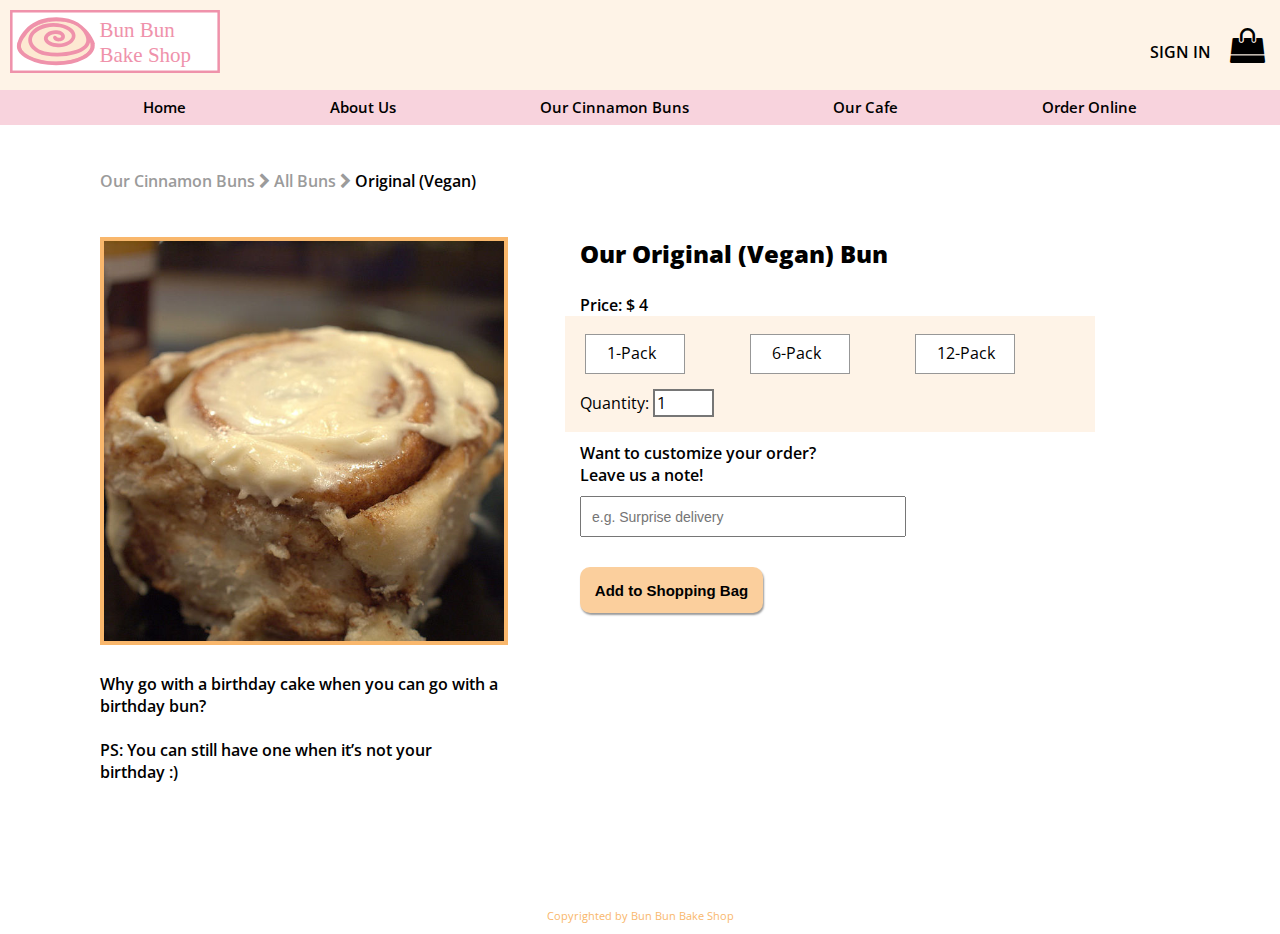
<file: birthday_cake.html>
<!DOCTYPE html>
<html>
<head>
  <title>Bun Bun Bake Shop</title>
  <!-- styles -->
  <link rel="stylesheet" type="text/css" href="style.css">
  <!-- logos -->
  <link rel="stylesheet" href="https://cdnjs.cloudflare.com/ajax/libs/font-awesome/4.7.0/css/font-awesome.min.css">
    <!-- javascript -->
  <script src="https://ajax.googleapis.com/ajax/libs/jquery/3.2.1/jquery.min.js"></script>
  <script src="main.js" type="text/javascript"></script>
</head>

<body>
  <!-- Top Bar -->
  <header>
    <div id="top-bar" class="flex-container">
      <div id="logo" class="flex-item"><a href="index.html"><img src="resources/bunbun_logo2.svg" alt="Bun Bun Logo"></a></div>
      <div class="flex-item">
        <p id="sign-in">SIGN IN</p>
        <a href="shopping_cart.html"><i id="shopping-bag" class="fa fa-shopping-bag"></i></a>
        <p id="cart-icon-num"></p>
      </div>
    </div>
  </header>

  <!-- Navigation Bar -->
<div id="navbar">
   <ul>
      <li><a href="index.html"><span>Home</span></a></li>
      <li><a href="#"><span>About Us</span></a></li>
      <li><a href="cinnabuns.html"><span>Our Cinnamon Buns</span></a></li>
      <li><a href="#"><span>Our Cafe</span></a></li>
      <li><a href="#"><span>Order Online</span></a></li>
   </ul>
</div>

  <!-- Breadcrumbs -->
<div class="breadcrumbs">
  <a href="cinnabuns.html"><p>Our Cinnamon Buns</p></a>
  <i class="fa fa-chevron-right"></i>
  <a href="cinnabuns.html"><p>All Buns</p></a>
  <i class="fa fa-chevron-right"></i>
  <p class="active">Original (Vegan)</p>
</div>

  <!-- Page Content -->
<div class="product-container">
  <div id="left-box">
    <img id="product-img" src="resources/birthday_cake.jpg" alt="birthday_bun">
    <p id="product-text">Why go with a birthday cake when you can go with a birthday bun?<br><br>PS: You can still have one when it’s not your birthday :)</p>
  </div>
  <div id="right-box">
    <p id="product-name">Our Original (Vegan) Bun</p>
      <p id="price-tag">Price: $</p>
      <div id="price-of-item">4</div>
    <div id="color-box">
      <div id ="box-type-buttons">
        <input id="1-pack" type="radio" class="box-type" name="box-type" value="1-Pack"></input>
        <label class="pack-label" for="1-pack">1-Pack</label>
        <input id="6-pack" type="radio" class="box-type" name="box-type" value="6-Pack"></input>
        <label class="pack-label" for="6-pack">6-Pack</label>
        <input id="12-pack" type="radio" class="box-type" name="box-type" value="12-Pack"></input>
        <label class="pack-label" for="12-pack">12-Pack</label>
      </div>

      <div id="flavorSelection">
        <div>
          <label for="flavor1">Extra Flavor:</label>
          <select id="flavorSelector1" name="flavor1">
          <option value="3" disabled selected>Please select flavor</option>
          <option value="3" name="original">Original</option>
          <option value="3" name="originalGF">Original (Gluten-free)</option>
          <option value="3" name="originalV">Original (Vegan)</option>
          <option value="4" name="mapleApple">Maple Apple Pecan</option>
          <option value="4" name="bacon">Bacon</option>
          <option value="4" name="walnut">Walnut</option>
          <option value="4" name="pumpkin">Pumpkin Spice</option>
          <option value="4" name="caramel">Caramel Pecan</option>
          <option value="4" name="carrot">Carrot Cake</option>
          <option value="4" name="oldFashioned">Old Fashioned Buttermilk</option>
          <option value="4" name="strawberry">Strawberry Rhubarb</option>
          <option value="4" name="birthday">Birthday Cake</option>
          <option value="4" name="lemonLavender">Lemon Lavender</option>
          <option value="4" name="cranberry">Cranberry</option>
          <option value="4" name="blackberry">Blackberry</option>
        </select>
        </div>
        <div>
          <label for="flavor2">Extra Flavor:</label>
          <select id="flavorSelector2" name="flavor2">
            <option value="3" disabled selected>Please select flavor</option>
          <option value="3" name="original">Original</option>
          <option value="3" name="originalGF">Original (Gluten-free)</option>
          <option value="3" name="originalV">Original (Vegan)</option>
          <option value="4" name="mapleApple">Maple Apple Pecan</option>
          <option value="4" name="bacon">Bacon</option>
          <option value="4" name="walnut">Walnut</option>
          <option value="4" name="pumpkin">Pumpkin Spice</option>
          <option value="4" name="caramel">Caramel Pecan</option>
          <option value="4" name="carrot">Carrot Cake</option>
          <option value="4" name="oldFashioned">Old Fashioned Buttermilk</option>
          <option value="4" name="strawberry">Strawberry Rhubarb</option>
          <option value="4" name="birthday">Birthday Cake</option>
          <option value="4" name="lemonLavender">Lemon Lavender</option>
          <option value="4" name="cranberry">Cranberry</option>
          <option value="4" name="blackberry">Blackberry</option>
          </select>
        </div>
      </div>
      <label id="quantityLabel" class="quantity">Quantity:</label>
      <input id="quantityInput" class="quantity" type="number" min="1" max="20" step="1" value="1" ></input>
      <p id="total-price"></p>
    </div>
    <div id="customize">Want to customize your order? <br>Leave us a note!</divs>
    <input id="customizeInput" placeholder="e.g. Surprise delivery"></input>
    <button id="add-to-bag">Add to Shopping Bag</button>
  </div>

</div>
</div>

<!-- Footer -->
<footer>
    <p>Copyrighted by Bun Bun Bake Shop</p>
</footer>

</body>
</html>
</file>
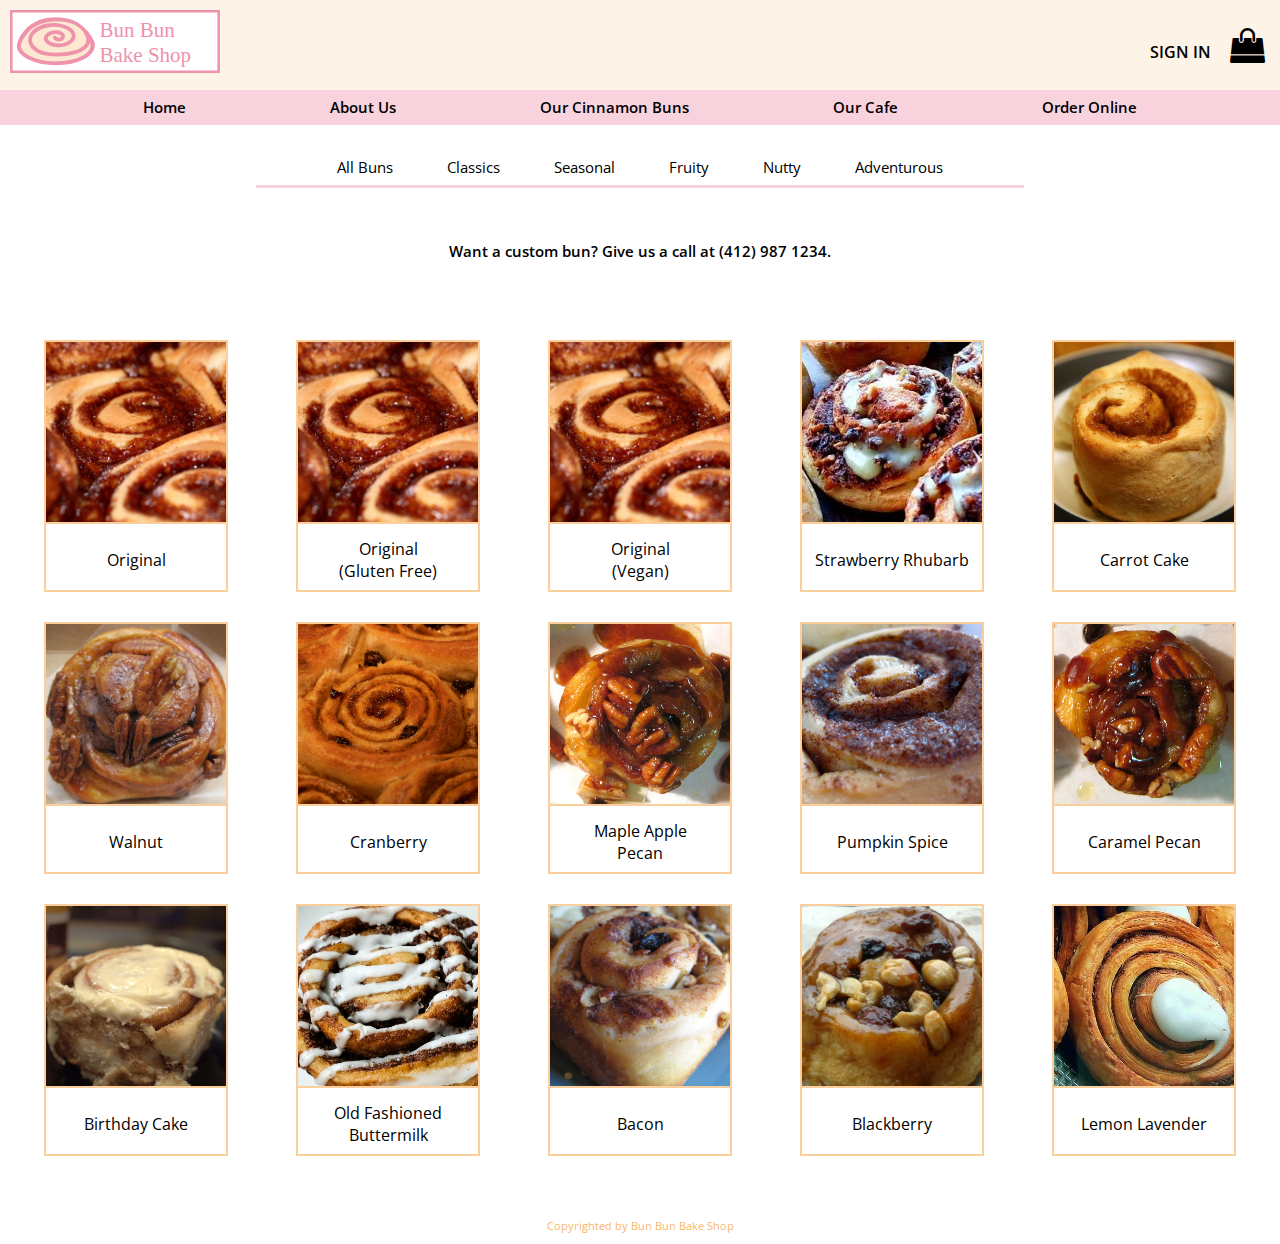
<file: cinnabuns.html>
<!DOCTYPE html>
<html>
<head>
  <title>Bun Bun Bake Shop</title>
  <!-- styles -->
  <link rel="stylesheet" type="text/css" href="style.css">
  <!-- logos -->
  <link rel="stylesheet" href="https://cdnjs.cloudflare.com/ajax/libs/font-awesome/4.7.0/css/font-awesome.min.css">
    <!-- javascript -->
  <script src="https://ajax.googleapis.com/ajax/libs/jquery/3.2.1/jquery.min.js"></script>
  <script src="main.js" type="text/javascript"></script>
</head>

<body>
  <!-- Top Bar -->
  <header>
    <div id="top-bar" class="flex-container">
      <div id="logo" class="flex-item"><a href="index.html"><img src="resources/bunbun_logo2.svg" alt="Bun Bun Logo"></a></div>
      <div class="flex-item">
        <p id="sign-in">SIGN IN</p>
        <a href="shopping_cart.html"><i id="shopping-bag" class="fa fa-shopping-bag"></i></a>
        <p id="cart-icon-num"></p>
      </div>
    </div>
  </header>

  <!-- Navigation Bar -->
<div id="navbar">
   <ul>
      <li><a href="index.html"><span>Home</span></a></li>
      <li><a href="#"><span>About Us</span></a></li>
      <li><a href="cinnabuns.html"><span>Our Cinnamon Buns</span></a></li>
      <li><a href="#"><span>Our Cafe</span></a></li>
      <li><a href="#"><span>Order Online</span></a></li>
   </ul>
</div>

<div id="typebar">
   <ul>
      <li class="active"><a href="cinnabuns.html"><span>All Buns</span></a></li>
      <li><a href="#"><span>Classics</span></a></li>
      <li><a href="#"><span>Seasonal</span></a></li>
      <li><a href="cinnabuns_fruity.html"><span>Fruity</span></a></li>
      <li><a href="#"><span>Nutty</span></a></li>
      <li class="last"><a href="#"><span>Adventurous</span></a></li>
   </ul>
</div>

<div id="text-b">
    <p>Want a custom bun? Give us a call at (412) 987 1234.</p>
</div>


<ul id="gallery-container" class="flex-container">
    <li class="flex-item-2">
        <div class="gallery">
            <img class="gallery-img" src="resources/original.jpg" alt="original_bun">
            <div class="desc">Original</div>
        </div>
    </li>
    <li class="flex-item-2">
        <div class="gallery">
            <img class="gallery-img" src="resources/original.jpg" alt="original_bun">
            <div class="desc">Original<br>(Gluten Free)</div>
        </div>
    </li>
    <li class="flex-item-2">
        <div class="gallery">
            <a href="original_vegan.html"><img class="gallery-img" src="resources/original.jpg" alt="original_bun"></a>
            <div class="desc">Original<br>(Vegan)</div>
        </div>
    </li>
    <li class="flex-item-2">
        <div class="gallery">
            <img class="gallery-img" src="resources/strawberry.jpg" alt="strawberry">
            <div class="desc">Strawberry Rhubarb</div>
        </div>
    </li>
    <li class="flex-item-2">
        <div class="gallery">
            <img class="gallery-img" src="resources/carrot_cake.jpg" alt="carrot">
            <div class="desc">Carrot Cake</div>
        </div>
    </li>
    <li class="flex-item-2">
        <div class="gallery">
            <img class="gallery-img" src="resources/walnut.jpg" alt="walnut">
            <div class="desc">Walnut</div>
        </div>
    </li>
    <li class="flex-item-2">
        <div class="gallery">
            <img class="gallery-img" src="resources/cranberry.jpg" alt="cranberry">
            <div class="desc">Cranberry</div>
        </div>
    </li>
    <li class="flex-item-2">
        <div class="gallery">
            <img class="gallery-img" src="resources/maple_apple_pecan.jpg" alt="maple_apple_pecan">
            <div class="desc">Maple Apple<br>Pecan</div>
        </div>
    </li>
        <li class="flex-item-2">
        <div class="gallery">
            <img class="gallery-img" src="resources/pumpkin_spice.jpg" alt="pumpkin_spice">
            <div class="desc">Pumpkin Spice</div>
        </div>
    </li>
    <li class="flex-item-2">
        <div class="gallery">
            <img class="gallery-img" src="resources/caramel_pecan.jpg" alt="caramel_pecan">
            <div class="desc">Caramel Pecan</div>
        </div>
    </li>
    <li class="flex-item-2">
        <div class="gallery">
            <a href="birthday_cake.html"><img class="gallery-img" src="resources/birthday_cake.jpg" alt="birthday_cake"></a>
            <div class="desc">Birthday Cake</div>
        </div>
    </li>
    <li class="flex-item-2">
        <div class="gallery">
            <img class="gallery-img" src="resources/old_fashioned.jpg" alt="old_fashioned">
            <div class="desc">Old Fashioned<br>Buttermilk</div>
        </div>
    </li>
    <li class="flex-item-2">
        <div class="gallery">
            <img class="gallery-img" src="resources/bacon.jpg" alt="bacon">
            <div class="desc">Bacon</div>
        </div>
    </li>
    <li class="flex-item-2">
        <div class="gallery">
            <img class="gallery-img" src="resources/blackberry.jpg" alt="blackberry">
            <div class="desc">Blackberry</div>
        </div>
    </li>
    <li class="flex-item-2">
        <div class="gallery">
            <img class="gallery-img" src="resources/lemon_lavender.jpg" alt="lemon_lavender">
            <div class="desc">Lemon Lavender</div>
        </div>
    </li>
</ul>

<footer>
    <p>Copyrighted by Bun Bun Bake Shop</p>
</footer>

</body>
</html>
</file>
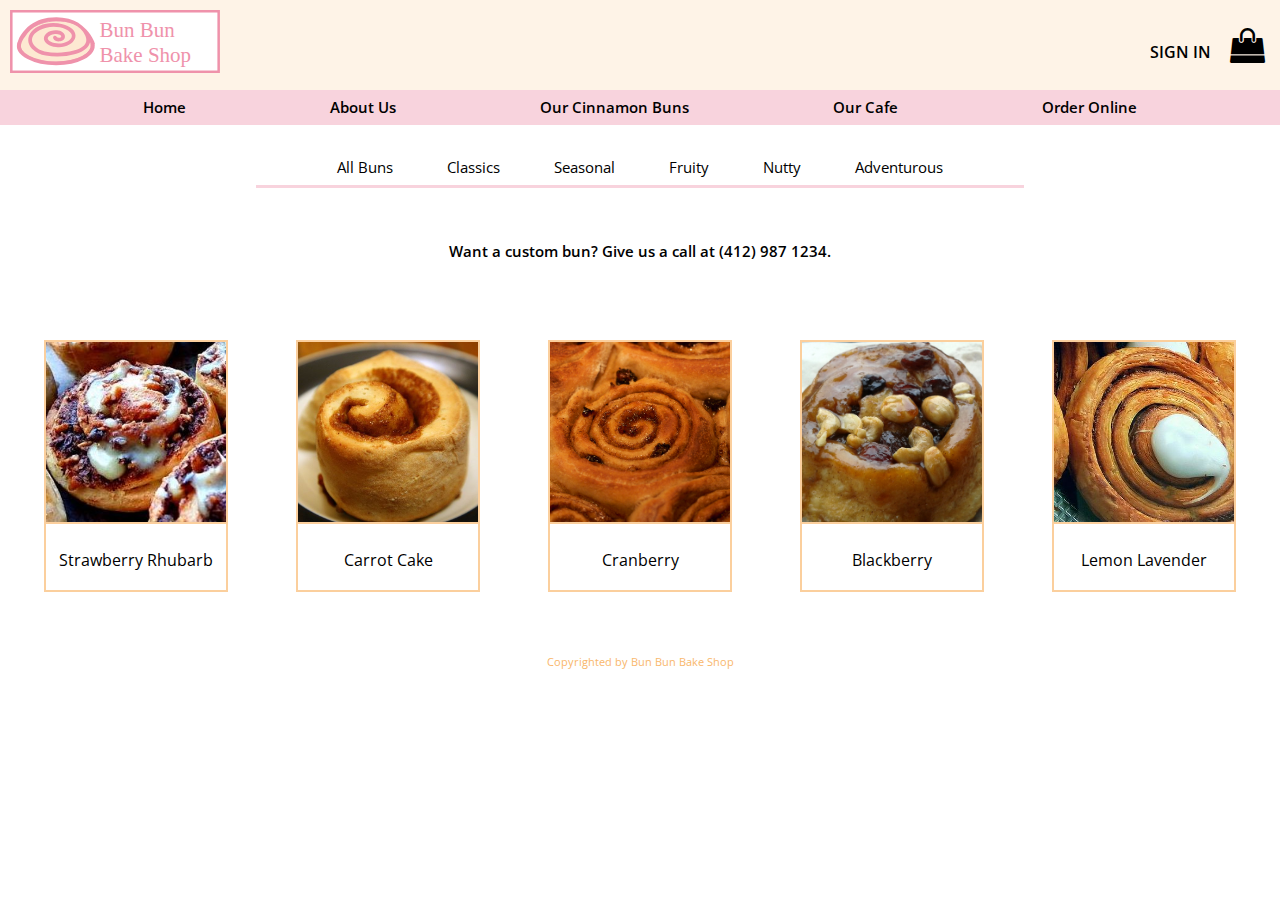
<file: cinnabuns_fruity.html>
<!DOCTYPE html>
<html>
<head>
  <title>Bun Bun Bake Shop</title>
  <!-- styles -->
  <link rel="stylesheet" type="text/css" href="style.css">
  <!-- logos -->
  <link rel="stylesheet" href="https://cdnjs.cloudflare.com/ajax/libs/font-awesome/4.7.0/css/font-awesome.min.css">
    <!-- javascript -->
  <script src="https://ajax.googleapis.com/ajax/libs/jquery/3.2.1/jquery.min.js"></script>
  <script src="main.js" type="text/javascript"></script>
</head>

<body>
  <!-- Top Bar -->
  <header>
    <div id="top-bar" class="flex-container">
      <div id="logo" class="flex-item"><a href="index.html"><img src="resources/bunbun_logo2.svg" alt="Bun Bun Logo"></a></div>
      <div class="flex-item">
        <p id="sign-in">SIGN IN</p>
        <a href="shopping_cart.html"><i id="shopping-bag" class="fa fa-shopping-bag"></i></a>
        <p id="cart-icon-num"></p>
      </div>
    </div>
  </header>

  <!-- Navigation Bar -->
<div id="navbar">
   <ul>
      <li><a href="index.html"><span>Home</span></a></li>
      <li><a href="#"><span>About Us</span></a></li>
      <li><a href="cinnabuns.html"><span>Our Cinnamon Buns</span></a></li>
      <li><a href="#"><span>Our Cafe</span></a></li>
      <li><a href="#"><span>Order Online</span></a></li>
   </ul>
</div>

<div id="typebar">
   <ul>
      <li class='active'><a href="cinnabuns.html"><span>All Buns</span></a></li>
      <li><a href='#'><span>Classics</span></a></li>
      <li><a href='#'><span>Seasonal</span></a></li>
      <li><a href="cinnabuns_fruity.html"><span>Fruity</span></a></li>
      <li><a href='#'><span>Nutty</span></a></li>
      <li class='last'><a href='#'><span>Adventurous</span></a></li>
   </ul>
</div>

<div id="text-b">
    <p>Want a custom bun? Give us a call at (412) 987 1234.</p>
</div>


<ul id="gallery-container" class="flex-container-2">
    <li class="flex-item-2">
        <div class="gallery">
            <img class="gallery-img" src="resources/strawberry.jpg" alt="strawberry">
            <div class="desc">Strawberry Rhubarb</div>
        </div>
    </li>
    <li class="flex-item-2">
        <div class="gallery">
            <img class="gallery-img" src="resources/carrot_cake.jpg" alt="carrot">
            <div class="desc">Carrot Cake</div>
        </div>
    </li>
    <li class="flex-item-2">
        <div class="gallery">
            <img class="gallery-img" src="resources/cranberry.jpg" alt="cranberry">
            <div class="desc">Cranberry</div>
        </div>
    </li>
    <li class="flex-item-2">
        <div class="gallery">
            <img class="gallery-img" src="resources/blackberry.jpg" alt="blackberry">
            <div class="desc">Blackberry</div>
        </div>
    </li>
    <li class="flex-item-2">
        <div class="gallery">
            <img class="gallery-img" src="resources/lemon_lavender.jpg" alt="lemon_lavender">
            <div class="desc">Lemon Lavender</div>
        </div>
    </li>
</ul>

<footer>
    <p>Copyrighted by Bun Bun Bake Shop</p>
</footer>

</body>
</html>
</file>
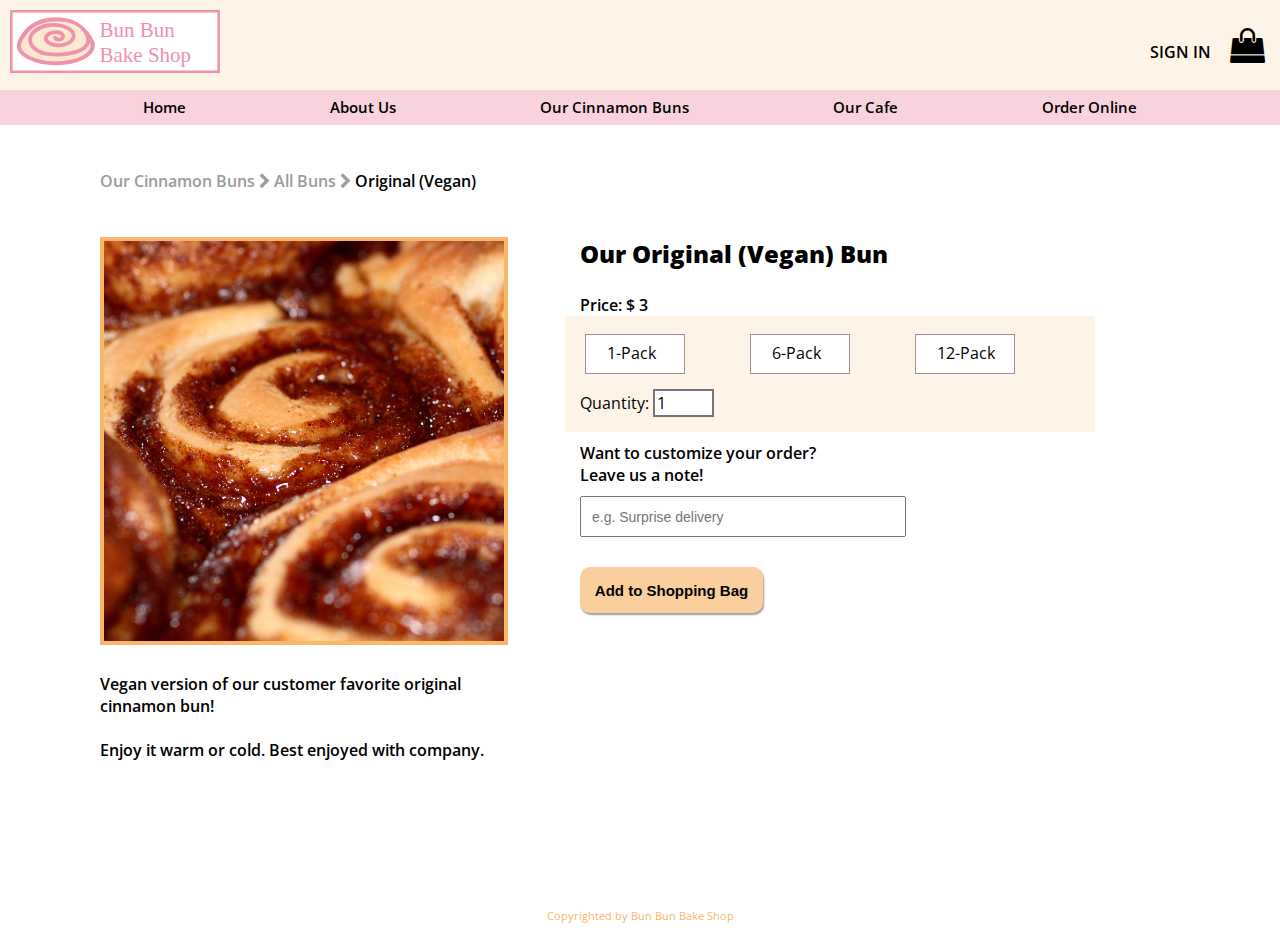
<file: original_vegan.html>
<!DOCTYPE html>
<html>
<head>
  <title>Bun Bun Bake Shop</title>
  <!-- styles -->
  <link rel="stylesheet" type="text/css" href="style.css">
  <!-- logos -->
  <link rel="stylesheet" href="https://cdnjs.cloudflare.com/ajax/libs/font-awesome/4.7.0/css/font-awesome.min.css">
    <!-- javascript -->
  <script src="https://ajax.googleapis.com/ajax/libs/jquery/3.2.1/jquery.min.js"></script>
  <script src="main.js" type="text/javascript"></script>
</head>

<body>
  <!-- Top Bar -->
  <header>
    <div id="top-bar" class="flex-container">
      <div id="logo" class="flex-item"><a href="index.html"><img src="resources/bunbun_logo2.svg" alt="Bun Bun Logo"></a></div>
      <div class="flex-item">
        <p id="sign-in">SIGN IN</p>
        <a href="shopping_cart.html"><i id="shopping-bag" class="fa fa-shopping-bag"></i></a>
        <p id="cart-icon-num"></p>
      </div>
    </div>
  </header>

  <!-- Navigation Bar -->
<div id="navbar">
   <ul>
      <li><a href="index.html"><span>Home</span></a></li>
      <li><a href="#"><span>About Us</span></a></li>
      <li><a href="cinnabuns.html"><span>Our Cinnamon Buns</span></a></li>
      <li><a href="#"><span>Our Cafe</span></a></li>
      <li><a href="#"><span>Order Online</span></a></li>
   </ul>
</div>

  <!-- Breadcrumbs -->
<div class="breadcrumbs">
  <a href="cinnabuns.html"><p>Our Cinnamon Buns</p></a>
  <i class="fa fa-chevron-right"></i>
  <a href="cinnabuns.html"><p>All Buns</p></a>
  <i class="fa fa-chevron-right"></i>
  <p class="active">Original (Vegan)</p>
</div>

  <!-- Page Content -->
<div class="product-container">
  <div id="left-box">
    <img id="product-img" src="resources/original.jpg" alt="original_bun">
    <p id="product-text">Vegan version of our customer favorite original cinnamon bun!<br><br>Enjoy it warm or cold. Best enjoyed with company.</p>
  </div>
  <div id="right-box">
    <p id="product-name">Our Original (Vegan) Bun</p>
      <p id="price-tag">Price: $</p>
      <div id="price-of-item">3</div>
    <div id="color-box">
      <div id ="box-type-buttons">
        <input id="1-pack" type="radio" class="box-type" name="box-type" value="1-Pack"></input>
        <label class="pack-label" for="1-pack">1-Pack</label>
        <input id="6-pack" type="radio" class="box-type" name="box-type" value="6-Pack"></input>
        <label class="pack-label" for="6-pack">6-Pack</label>
        <input id="12-pack" type="radio" class="box-type" name="box-type" value="12-Pack"></input>
        <label class="pack-label" for="12-pack">12-Pack</label>
      </div>

      <div id="flavorSelection">
        <div>
          <label for="flavor1">Extra Flavor:</label>
          <select id="flavorSelector1" name="flavor1">
          <option value="3" disabled selected>Please select flavor</option>
          <option value="3" name="original">Original</option>
          <option value="3" name="originalGF">Original (Gluten-free)</option>
          <option value="3" name="originalV">Original (Vegan)</option>
          <option value="4" name="mapleApple">Maple Apple Pecan</option>
          <option value="4" name="bacon">Bacon</option>
          <option value="4" name="walnut">Walnut</option>
          <option value="4" name="pumpkin">Pumpkin Spice</option>
          <option value="4" name="caramel">Caramel Pecan</option>
          <option value="4" name="carrot">Carrot Cake</option>
          <option value="4" name="oldFashioned">Old Fashioned Buttermilk</option>
          <option value="4" name="strawberry">Strawberry Rhubarb</option>
          <option value="4" name="birthday">Birthday Cake</option>
          <option value="4" name="lemonLavender">Lemon Lavender</option>
          <option value="4" name="cranberry">Cranberry</option>
          <option value="4" name="blackberry">Blackberry</option>
        </select>
        </div>
        <div>
          <label for="flavor2">Extra Flavor:</label>
          <select id="flavorSelector2" name="flavor2">
            <option value="3" disabled selected>Please select flavor</option>
          <option value="3" name="original">Original</option>
          <option value="3" name="originalGF">Original (Gluten-free)</option>
          <option value="3" name="originalV">Original (Vegan)</option>
          <option value="4" name="mapleApple">Maple Apple Pecan</option>
          <option value="4" name="bacon">Bacon</option>
          <option value="4" name="walnut">Walnut</option>
          <option value="4" name="pumpkin">Pumpkin Spice</option>
          <option value="4" name="caramel">Caramel Pecan</option>
          <option value="4" name="carrot">Carrot Cake</option>
          <option value="4" name="oldFashioned">Old Fashioned Buttermilk</option>
          <option value="4" name="strawberry">Strawberry Rhubarb</option>
          <option value="4" name="birthday">Birthday Cake</option>
          <option value="4" name="lemonLavender">Lemon Lavender</option>
          <option value="4" name="cranberry">Cranberry</option>
          <option value="4" name="blackberry">Blackberry</option>
          </select>
        </div>
      </div>
      <label id="quantityLabel" class="quantity">Quantity:</label>
      <input id="quantityInput" class="quantity" type="number" min="1" max="20" step="1" value="1" ></input>
      <p id="total-price"></p>
    </div>
    <div id="customize">Want to customize your order? <br>Leave us a note!</divs>
    <input id="customizeInput" placeholder="e.g. Surprise delivery"></input>
    <button id="add-to-bag">Add to Shopping Bag</button>
  </div>

</div>
</div>

<!-- Footer -->
<footer>
    <p>Copyrighted by Bun Bun Bake Shop</p>
</footer>

</body>
</html>
</file>
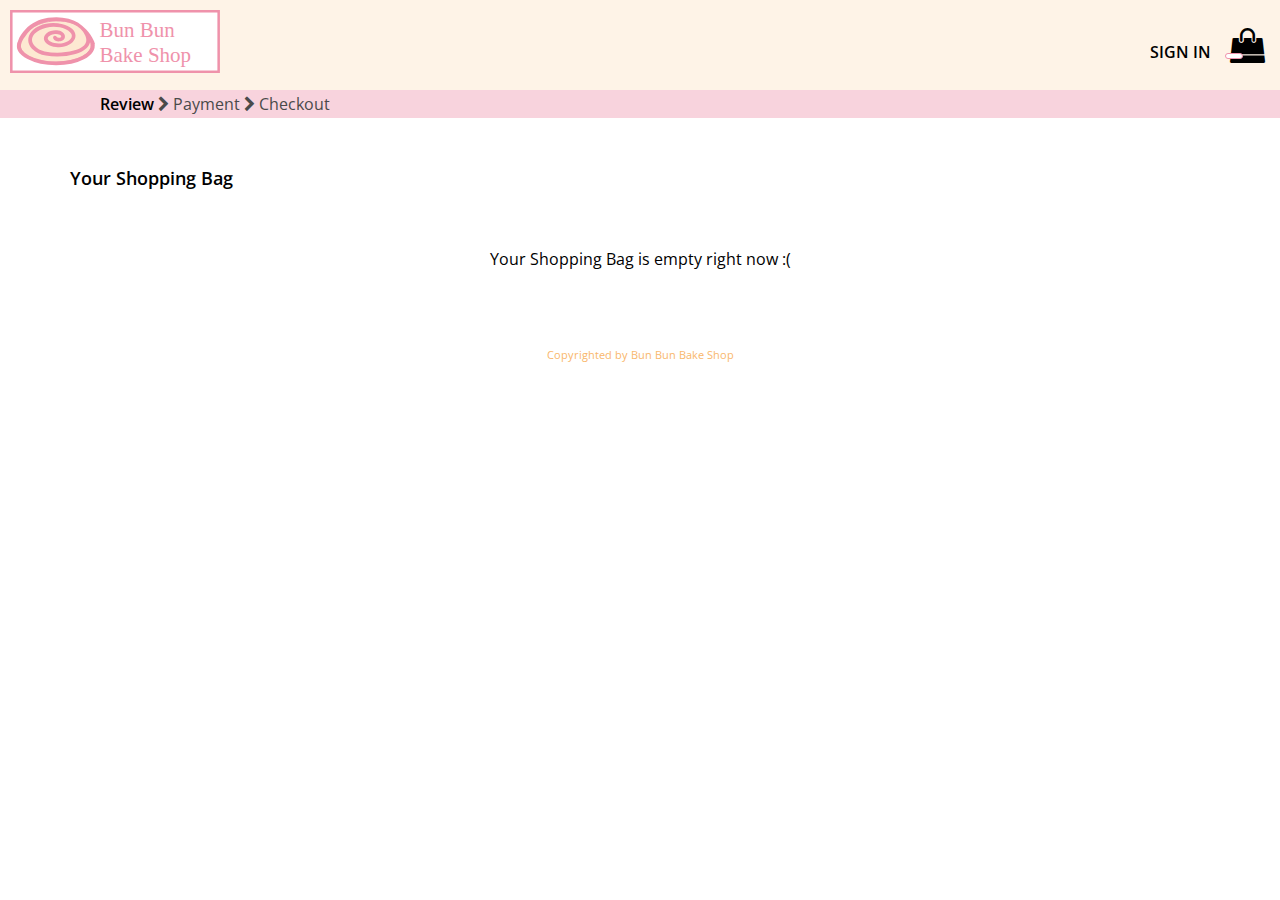
<file: shopping_cart.html>
<!DOCTYPE html>
<html>
<head>
  <title>Bun Bun Bake Shop</title>
  <!-- styles -->
  <link rel="stylesheet" type="text/css" href="style.css">
  <!-- logos -->
  <link rel="stylesheet" href="https://cdnjs.cloudflare.com/ajax/libs/font-awesome/4.7.0/css/font-awesome.min.css">
    <!-- javascript -->
  <script src="https://ajax.googleapis.com/ajax/libs/jquery/3.2.1/jquery.min.js"></script>
  <script src="main2.js" type="text/javascript"></script>
</head>

<body>
<!-- Top Bar -->
  <header>
    <div id="top-bar" class="flex-container">
      <div id="logo" class="flex-item"><a href="index.html"><img src="resources/bunbun_logo2.svg" alt="Bun Bun Logo"></a></div>
      <div class="flex-item">
        <p id="sign-in">SIGN IN</p>
        <a href="shopping_cart.html"><i id="shopping-bag" class="fa fa-shopping-bag"></i></a>
        <p id="cart-icon-num"></p>
      </div>
    </div>
  </header>

<!-- Breadcrumbs -->
  <div id="breadcrumbs-checkout" class="breadcrumbs">
    <p class="active">Review</p>
    <i class="fa fa-chevron-right"></i>
    <p>Payment</p>
    <i class="fa fa-chevron-right"></i>
    <p >Checkout</p>
  </div>

<!-- Page Content -->
  <div>
    <p id="cart-title">Your Shopping Bag</p>
  </div>
  <div id="checkout-button" class="checkout">
    <button class="checkout-button">Proceed to Checkout</button>
  </div>
  <div>
    <p id="empty-cart-message">Your Shopping Bag is empty right now :(</p>
  </div>

  <table id="shopping-cart-content">
    <tr>
      <th id="image-small">Items</th>
      <th id="items-cell"></th>
      <th id="details-cell">Details</th>
      <th id="quantity-cell">Quantity</th>
      <th id="price-cell">Price (USD)</th>
      <th id="remove-cell"></th>
    </tr>
  </table>

    <div id="checkout-button2" class="checkout">
    <button class="checkout-button">Proceed to Checkout</button>
  </div>

<!-- Footer -->
<footer>
    <p>Copyrighted by Bun Bun Bake Shop</p>
</footer>

</body>
</html>
</file>
<file: style.css>
@import url(http://fonts.googleapis.com/css?family=Open+Sans:400,600,800);

body {
    margin: 0;
    font-family: "Open Sans", sans-serif;
}

/*********** HEADER ************/

header {
    background-color: #fef3e7;
    color: white;
    margin: 0px;
    padding: 0px;
}

/*********** Header Items ************/

#logo {
    width:210px;
    height:70px;
}

#sign-in {
    color: #000000;
    font-weight: 600;
    font-size: 16px;
    padding: 10px;
    display: inline;
}

#shopping-bag {
    color:#000000;
    margin: 5px;
    display: inline;
    font-size: 35px;
}

#cart-icon-num {
    font-size: 10px;
    border-radius: 10px;
    border: 1px #ef92ab solid;
    background-color: #ffffff;
    color: #000000;
    padding: 2px;
    width: 12px;
    text-align: center;
    position: absolute;
    margin-top: -10px;
    margin-left: 85px;
}

/*********** Header Layout ************/

#top-bar {
    display: flex;
    justify-content: space-between;
    align-items: center;
    height: 90px;
    padding-left: 10px;
    padding-right: 10px;
}

/*********** MENU BAR ************/

#navbar {
  width: auto;
  background: #f8d3dd;
  text-align: center;
}

#navbar ul {
  list-style-type: none;
  margin: 0;
  padding: 0;
  line-height: 1;
  display: block;
}

#navbar ul li a {
  color: #000000;
  font-weight: 600;
  font-size: 15px;
  position: relative;
  display: block;
  padding: 10px 70px;
  text-decoration: none;
}

#navbar ul li a:hover{
    background: #ef92ab;
    color: #ffffff;
}

#navbar ul li {
  display: inline-block;
  padding: 0;
  margin: auto;
}

.active {
    color: #000000;
}

/*********** TYPE BAR ************/

#typebar ul {
    text-align: center;
    margin-top: 25px;
    display: block;
    width: 60%;
    margin-left: auto;
    margin-right: auto;
    list-style-type: none;
    padding: 0;
    line-height: 1;
    border-bottom: 3px solid #f8d3dd;
}

#typebar ul li a {
  color: #000000;
  font-weight: 400;
  font-size: 15px;
  position: relative;
  display: block;
  padding: 10px 25px;
  text-decoration: none;

}

#typebar ul li {
  display: inline-block;
  padding: 0;
  margin: auto;
}

#typebar ul li a:hover {
    background-color:#ef92ab;
    padding: 7px 25px;
    color:#ffffff;
}


/*********** HOMEPAGE CONTENT ************/

#homepage-content {
    background-image: url("resources/cinnamon_rolls1.jpg");
    background-size: cover;
    margin: auto;
    width: 100%;
    height: 400px;
    padding: 0px;
}

#contact-info {
    position: absolute;
    top: 250px;
    right: 0px;
    width: 20%;
    text-align: right;
    color: #ffffff;
    font-size: 15px;
    display: block;
    padding: 20px 25px;
    letter-spacing: 0.1px;
    line-height: 24px;
    background: rgba(0, 0, 0, 0.6);
}

#text-b{
    text-align: center;
    background: #ffffff;
    color: black;
    font-weight: 600;
    font-size: 15px;
    position: relative;
    display: block;
    line-height: 25px;
    padding: 20px;
}

/*********** Social Media Icons ************/
.fa {

}

.fa:hover {
    opacity: 0.7;
}

#social1 {
    font-size:30px;
    color:#000000;
    padding:10px;
}

#social2 {
    font-size:30px;
    color:#000000;
    padding:10px;
    display: inline;
}

#social3 {
    font-size:30px;
    color:#000000;
    display: inline;
    padding:10px;
}


footer {
    text-align: center;
    display: block;
    bottom: 0px;
    width: 100%;
    padding-top: 10px;
    color: #f9b76c;
    font-size: 11px;
}

/*********** PRODUCT PAGE CONTENT ************/

#gallery-container{
    display: flex;
    justify-content: space-around;
    list-style: none;
    flex-wrap: wrap;
    padding: 10px;
}

.gallery {
    margin: 5px;
    float: left;
    width: 180px;
    border: 2px solid #fbcf9d;
}

.gallery-img{
    width: 200px;
    height: 200px;
    border-bottom: 2px solid #fbcf9d;
    width: 100%;
    height: auto;
}

.gallery:hover {
    border: 4px solid #f9b76c;
    margin: 3px;
}

.desc {
    padding: 8px;
    text-align: center;
    color: black;
    font-weight: 400;
    font-size: 16px;
    height: 45px;
    display: flex;
    align-items: center;
    justify-content: space-around;
}

.flex-item-2 {
    padding: 10px;
}


/*********** PRODUCT DETAIL PAGE ************/

/*********** Breadcrumbs ************/
a {
    text-decoration: none;
    color: inherit
}

.breadcrumbs {
    padding-left: 100px;
    padding-top: 45px;
    font-weight: 600;
    font-size: 16;
    color:#9b9b9b;
    text-decoration: none;
}

.breadcrumbs p{
    display: inline;
}

.active {
    color:#000000;
    font-weight: 600;
}

/*********** Content ************/

.product-container {
    padding-left: 100px;
    padding-top: 45px;
    font-weight: 600;
    font-size: 16px;
    display: table;
}

/*********** Left Side of Screen ************/

#left-box{
    width: 400px;
    height: 650px;
    display: inline-block;
    float: left;
}

#product-img {
    height: 400px;
    border: 4px solid #f9b76c;
    float: left;
}

#product-text {
    padding-top: 420px;
}

/*********** Right Side of Screen ************/

#right-box{
    padding-top: 0px;
    padding-left:80px;
    overflow:auto;
    display:inline-block;
    float: left;
}

#product-name{
    font-weight: 800;
    font-size: 24px;
    -webkit-margin-before: 0em;
}

#price-tag{
    display: inline;
}

#price-of-item{
    display: inline;
}

#color-box{
    background-color: #fef3e7;
    margin-left: -15px;
    margin-right: 70px;
    padding: 15px;
}

.box-type{
    display: inline-block;
    background-color: #ffffff;
    border-width: 1px;
    border-color: #979797;
    border-style: solid;
    height: 40px;
    width: 100px;
    color: #000000;
    font-family: "Open Sans", sans-serif;
    font-weight: 400;
    font-size: 17px;
    -webkit-appearance: none;
    -moz-appearance: none;
    text-align: center;
}

.pack-label{
    position: relative;
    left: -85px;
    top: -15px;
    font-weight: 400;
    -webkit-appearance: none;
    -moz-appearance: none;
}

input[type="radio"]:checked {
  border: 2px solid #f9b76c ;
}

.quantity {
    font-weight: 400;
    font-size: 16px;
    margin-top: 10px;
}

#quantityInput {
    display: inline-block;
    border-style: solid;
    font-family: "Open Sans", sans-serif;
}

#customize {
    margin-top: 10px;
    display: block;
}

#customizeInput {
    margin-top: 10px;
    padding-left:10px;
    width:310px;
    height:35px;
    font-weight:400;
    font-size: 14px;
    display: block;
}

#add-to-bag {
    border-radius: 10px;
    background-color: #fbcf9d;
    border: 1px #f9b76c;
    height: 46px;
    width: 183px;
    padding: 10px;
    color: #000000;
    font-weight: 600;
    font-size: 15px;
    box-shadow: 1px 2px 2px rgba(0,0,0,0.4);
    margin-top: 30px;
    margin-bottom: 20px;
    float: left;
    display: block;
}

#wishlist {
    margin: 45px;
    float: left;
    font-weight: 400;
    display: flex;
    flex-direction:row-reverse;
}

/*********** Flavor Selectors ************/
#flavorSelection {
    font-weight: 400;
}

#flavorSelector1 {
    display: inline-block;
    margin-top: 20px;
    margin-left: 10px;
}

#flavorSelector2 {
    display: inline-block;
    margin-top: 20px;
    margin-left: 10px;
}

select {
    width: 220px;
    padding: 20px 20px;
    padding-left: 10px;
    margin-top: 10px;
    display: inline-block;
    border-width: 1px;
    border-style: solid;
    border-color: #979797;
    font-family: "Open Sans", sans-serif;
    font-size: 16px;
    background-color: #ffffff;
}

/*********** Shopping Cart Page ************/

#breadcrumbs-checkout {
    padding-top: 3px;
    padding-bottom:3px;
    background-color: #f8d3dd;;
    color: #4a4a4a;
    font-weight: 400;
}

#cart-title {
    padding-top: 30px;
    padding-left: 70px;
    text-align: left;
    font-weight: 600;
    font-size: 18px;
}

.checkout-button {
    border-radius: 10px;
    background-color: #fbcf9d;
    border: 1px #f9b76c;
    height: 46px;
    width: 183px;
    padding: 10px;
    color: #000000;
    font-weight: 600;
    font-size: 15px;
    box-shadow: 1px 2px 2px rgba(0,0,0,0.4);
    margin-top: 30px;
    margin-bottom: 20px;
    margin-right: 50px;
    display: block;
}

.checkout{
    display: flex;
    flex-direction:row-reverse;
}

#empty-cart-message {
    padding-top: 40px;
    padding-bottom: 40px;
    text-align: center;
}

#shopping-cart-content {
    width: 80%;
    margin-left: 100px;
    margin-bottom: 30px;
    vertical-align: center;
}

#details-cell {
    width: 80px;
}

#price-cell {
    width: 100px;
}

.remove-button {
    border-radius: 5px;
    background-color: #d8d8d8;
    border: 1px #979797;
    height: 30px;
    width: 30px;
    color: #000000;
    font-weight: 600;
    font-size: 15px;
    display: block;
    text-align: center;
    box-shadow: 1px 2px 2px rgba(0,0,0,0.4);
}

.sc-image{
    width: 50px;
    height: 50px;
    border: 2px solid #f9b76c;
}

th, td {
    padding: 10px;
    text-align: left;
    margin: 0px;
    white-space:pre;
}

th {
    font-weight: 600;
}
</file>
